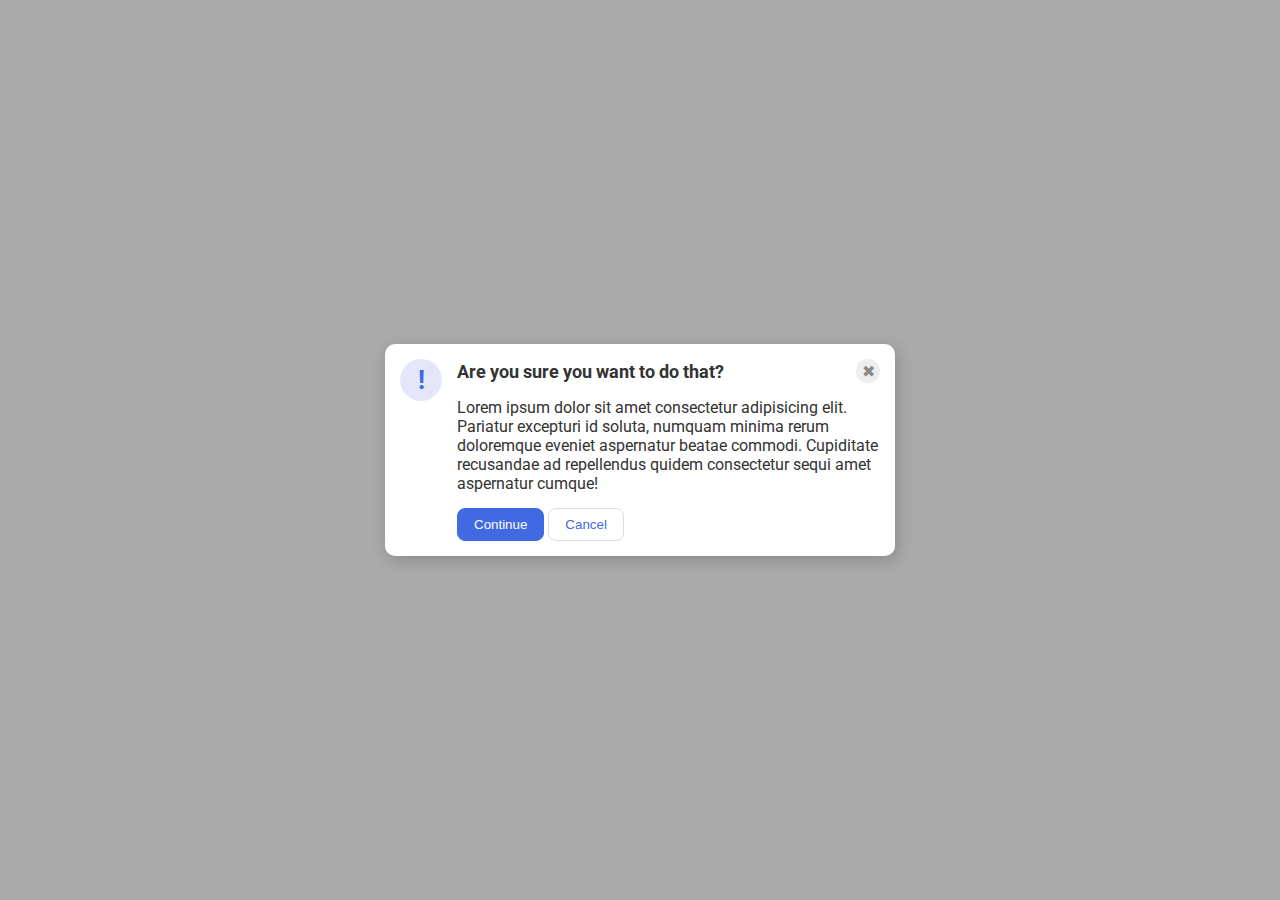
<file: flex/05-flex-modal/index.html>
<!DOCTYPE html>
<html lang="en">
  <head>
    <meta charset="UTF-8">
    <meta http-equiv="X-UA-Compatible" content="IE=edge">
    <meta name="viewport" content="width=device-width, initial-scale=1.0">
    <link rel="stylesheet" href="style.css">
    <title>Modal</title>
  </head>
  <body>
    <div class="modal">
      <div class="icon">!</div>
      <div class="content">
        <div class="header">Are you sure you want to do that?
          <div class="close-button">✖</div>
        </div>
        <div class="text">Lorem ipsum dolor sit amet consectetur adipisicing elit. Pariatur excepturi id soluta, numquam minima rerum doloremque eveniet aspernatur beatae commodi. Cupiditate recusandae ad repellendus quidem consectetur sequi amet aspernatur cumque!</div>
        <div class="buttons">
          <button class="continue">Continue</button>
          <button class="cancel">Cancel</button>
        </div>
      </div>
    </div>
  </body>
</html>
</file>
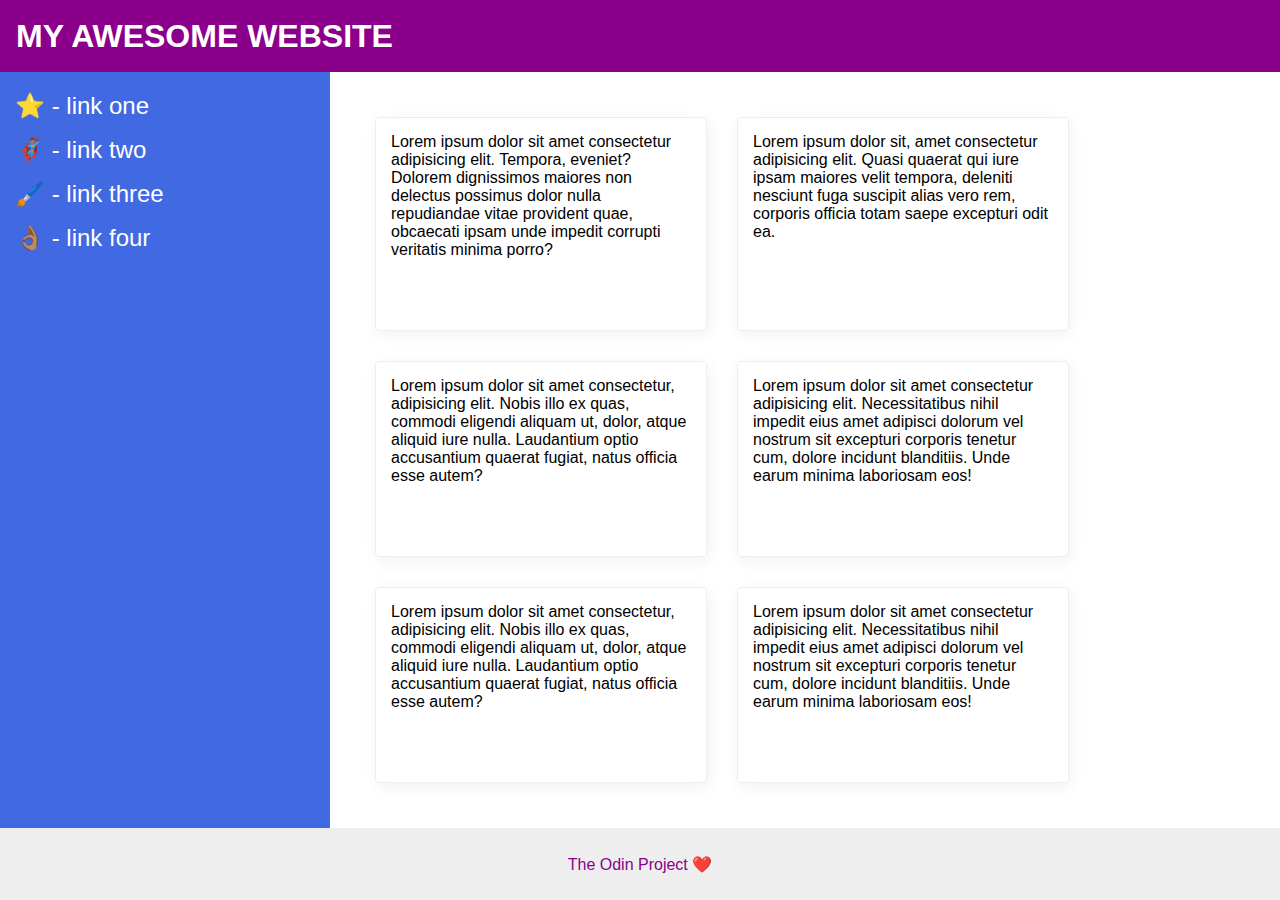
<file: flex/07-flex-layout-2/index.html>
<!DOCTYPE html>
<html lang="en">
  <head>
    <meta charset="UTF-8">
    <meta http-equiv="X-UA-Compatible" content="IE=edge">
    <meta name="viewport" content="width=device-width, initial-scale=1.0">
    <title>The Holy Grail</title>
    <link rel="stylesheet" href="style.css">
  </head>
  <body>
    <div class="header">
      MY AWESOME WEBSITE
    </div>

    <div class="container">
      <div class="sidebar">
        <ul>
          <li><a href="#">⭐ - link one</a></li>
          <li><a href="#">🦸🏽‍♂️ - link two</a></li>
          <li><a href="#">🖌️ - link three</a></li>
          <li><a href="#">👌🏽 - link four</a></li>
        </ul>
      </div>
      <div class="content">
        <div class="card">Lorem ipsum dolor sit amet consectetur adipisicing elit. Tempora, eveniet? Dolorem dignissimos maiores non delectus possimus dolor nulla repudiandae vitae provident quae, obcaecati ipsam unde impedit corrupti veritatis minima porro?</div>
        <div class="card">Lorem ipsum dolor sit, amet consectetur adipisicing elit. Quasi quaerat qui iure ipsam maiores velit tempora, deleniti nesciunt fuga suscipit alias vero rem, corporis officia totam saepe excepturi odit ea.</div>
        <div class="card">Lorem ipsum dolor sit amet consectetur, adipisicing elit. Nobis illo ex quas, commodi eligendi aliquam ut, dolor, atque aliquid iure nulla. Laudantium optio accusantium quaerat fugiat, natus officia esse autem?</div>
        <div class="card">Lorem ipsum dolor sit amet consectetur adipisicing elit. Necessitatibus nihil impedit eius amet adipisci dolorum vel nostrum sit excepturi corporis tenetur cum, dolore incidunt blanditiis. Unde earum minima laboriosam eos!</div>
        <div class="card">Lorem ipsum dolor sit amet consectetur, adipisicing elit. Nobis illo ex quas, commodi eligendi aliquam ut, dolor, atque aliquid iure nulla. Laudantium optio accusantium quaerat fugiat, natus officia esse autem?</div>
        <div class="card">Lorem ipsum dolor sit amet consectetur adipisicing elit. Necessitatibus nihil impedit eius amet adipisci dolorum vel nostrum sit excepturi corporis tenetur cum, dolore incidunt blanditiis. Unde earum minima laboriosam eos!</div>
      </div>
    </div>
    <div class="footer">
      The Odin Project ❤️
    </div>
  </body>
</html>
</file>
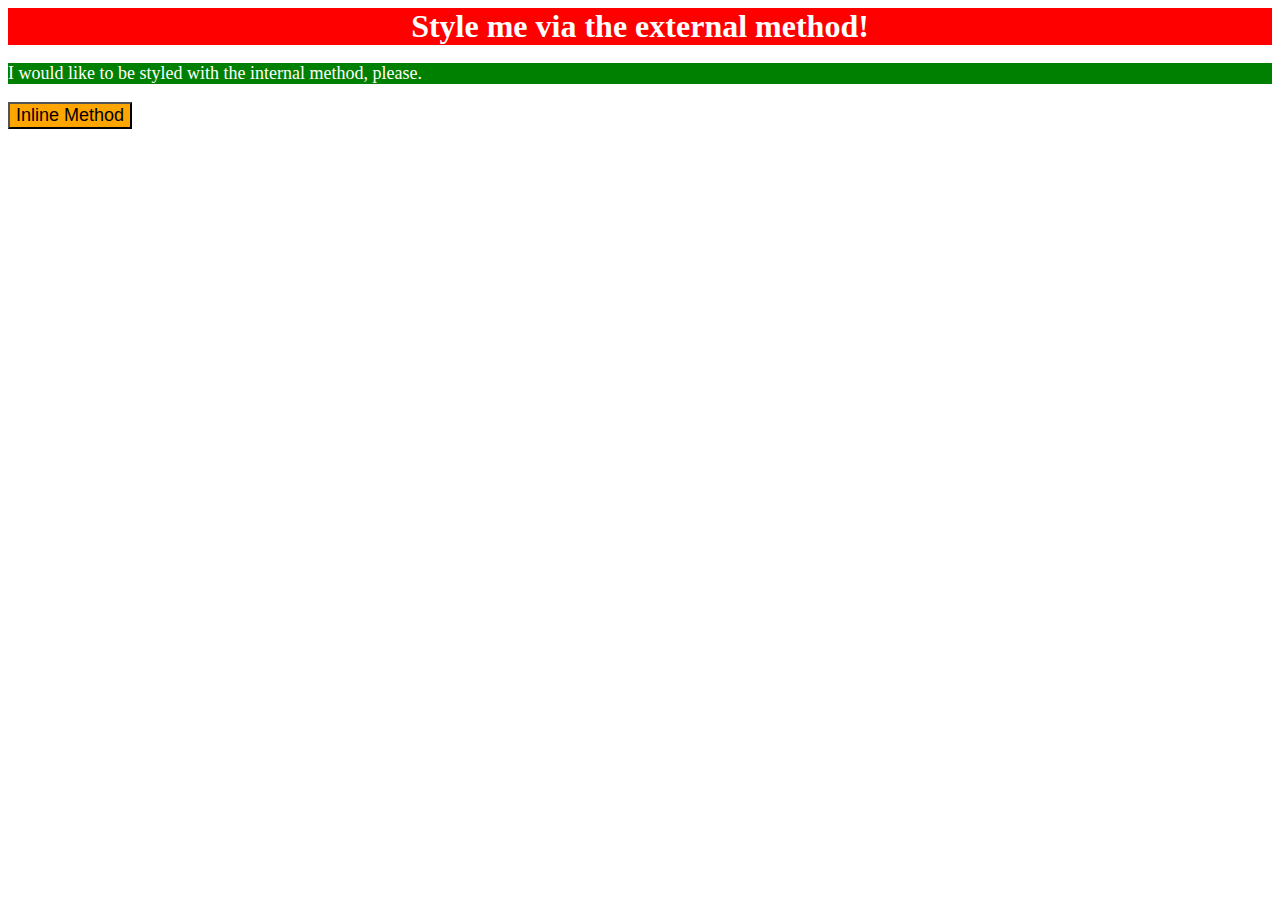
<file: foundations/01-css-methods/index.html>
<!DOCTYPE html>
<html lang="en">
  <head>
    <meta charset="UTF-8">
    <meta http-equiv="X-UA-Compatible" content="IE=edge">
    <meta name="viewport" content="width=device-width, initial-scale=1.0">
    <title>Methods for Adding CSS</title>
    <link rel="stylesheet" href="styles.css">
    <style>
      p {
        color: white;
        background-color: green;
        font-size: 18px;
      }
    </style>
  </head>
  <body>
    <div>Style me via the external method!</div>
    <p>I would like to be styled with the internal method, please.</p>
    <button style="background-color: orange; font-size: 18px;">Inline Method</button>
  </body>
</html>
</file>
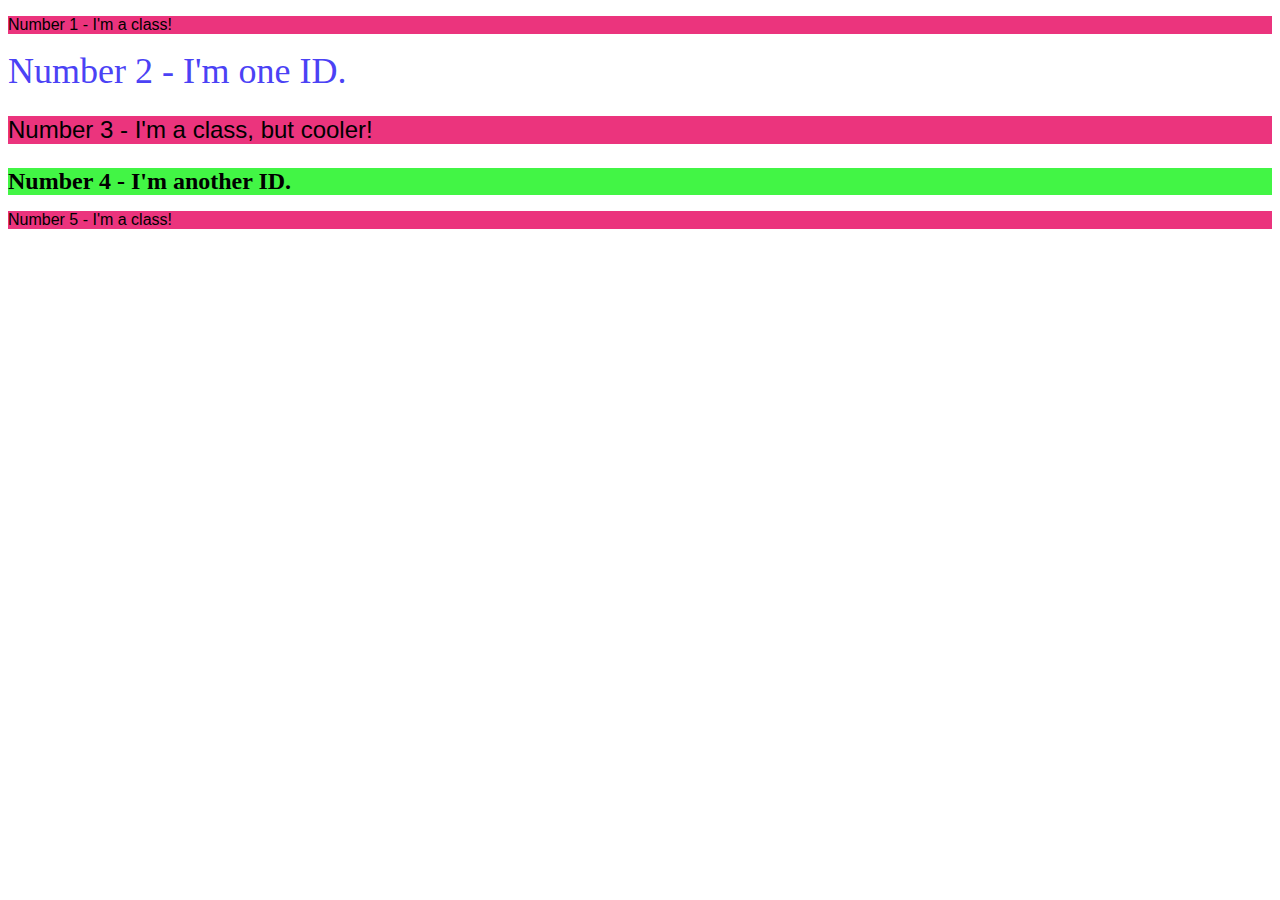
<file: foundations/02-class-id-selectors/index.html>
<!DOCTYPE html>
<html lang="en">
  <head>
    <meta charset="UTF-8">
    <meta http-equiv="X-UA-Compatible" content="IE=edge">
    <meta name="viewport" content="width=device-width, initial-scale=1.0">
    <title>Class and ID Selectors</title>
    <link rel="stylesheet" href="style.css">
  </head>
  <body>
    <p class="odd_nums">Number 1 - I'm a class!</p>
    <div id="num2">Number 2 - I'm one ID.</div>
    <p class="odd_nums font_24">Number 3 - I'm a class, but cooler!</p>
    <div class="font_24" id="num4">Number 4 - I'm another ID.</div>
    <p class="odd_nums">Number 5 - I'm a class!</p>
  </body>
</html>
</file>
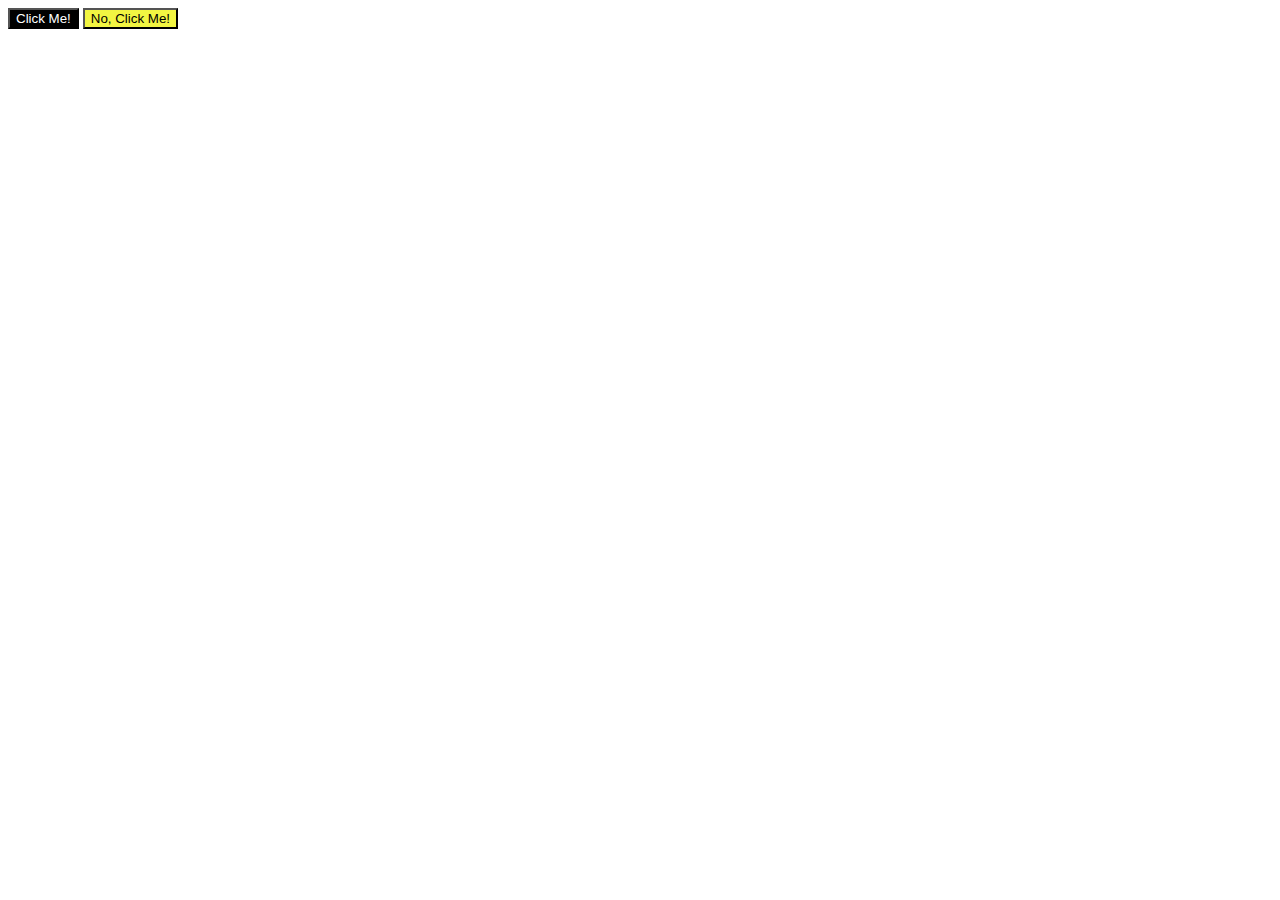
<file: foundations/03-grouping-selectors/index.html>
<!DOCTYPE html>
<html lang="en">
  <head>
    <meta charset="UTF-8">
    <meta http-equiv="X-UA-Compatible" content="IE=edge">
    <meta name="viewport" content="width=device-width, initial-scale=1.0">
    <title>Grouping Selectors</title>
    <link rel="stylesheet" href="style.css">
  </head>
  <body>
    <button class="left">Click Me!</button>
    <button class="right">No, Click Me!</button>
  </body>
</html>
</file>
<file: flex/05-flex-modal/style.css>
@import url('https://fonts.googleapis.com/css2?family=Roboto:wght@400;700&display=swap');

html, body {
  height: 100%;
}

body {
  font-family: Roboto, sans-serif;
  margin: 0;
  background: #aaa;
  color: #333;
  /* I'll give you this one for free lol */
  display: flex;
  align-items: center;
  justify-content: center;
}

.modal {
  background: white;
  width: 480px;
  border-radius: 10px;
  box-shadow: 2px 4px 16px rgba(0,0,0,.2);
  display: flex;
  padding: 15px;
  gap: 15px;
}

.icon {
  color: royalblue;
  font-size: 26px;
  font-weight: 700;
  background: lavender;
  width: 42px;
  height: 42px;
  border-radius: 50%;
  display: flex;
  align-items: center;
  justify-content: center;
  flex-shrink: 0;
}

/*.content {
  display: flex;
  flex-wrap: wrap;
  justify-content: space-between;
  align-items: center;
  margin-bottom: 15px;
}*/

.header {
  font-weight: bold;
  font-size: 18px;
  display: flex;
  justify-content: space-between;
  align-items: center;
  margin-bottom: 15px;
}

.text {
  font-size: 16px;
  margin-bottom: 15px;
}

.close-button {
  background: #eee;
  border-radius: 50%;
  color: #888;
  font-weight: 400;
  font-size: 16px;
  height: 24px;
  width: 24px;
  display: flex;
  align-items: center;
  justify-content: center;
}

button {
  padding: 8px 16px;
  border-radius: 8px;
}

button.continue {
  background: royalblue;
  border: 1px solid royalblue;
  color: white;
}

button.cancel {
  background: white;
  border: 1px solid #ddd;
  color: royalblue;
}
</file>
<file: flex/07-flex-layout-2/style.css>
body {
  font-family: -apple-system, BlinkMacSystemFont, 'Segoe UI', Roboto, Oxygen, Ubuntu, Cantarell, 'Open Sans', 'Helvetica Neue', sans-serif;
  margin: 0;
  min-height: 100vh;
  display: flex;
  flex-direction: column;
}

.header {
  height: 72px;
  background: darkmagenta;
  color: white;
  display: flex;
  align-items: center;
  font-size: 32px;
  font-weight: 900;
  padding: 0px 16px;
}

.footer {
  height: 72px;
  background: #eee;
  color: darkmagenta;
  display: flex;
  justify-content: center;
  align-items: center;
}

.container {
  display: flex;
  flex: 1;
}

.sidebar {
  width: 300px;
  background: royalblue;
  flex: none;
  padding: 20px 15px;
}

.content {
  display: flex;
  flex-wrap: wrap;
  padding: 30px;
}

.card {
  border: 1px solid #eee;
  box-shadow: 2px 4px 16px rgba(0,0,0,.06);
  border-radius: 4px;
  margin: 15px;
  width: 300px;
  padding: 15px;
  flex: initial;
}

ul {
  list-style: none;
  padding: 0px;
  margin: 0px;
}

a {
  text-decoration: none;
  color: white;
  font-size: 24px;
}

li {
  margin-bottom: 16px;
}
</file>
<file: foundations/01-css-methods/styles.css>
div {
  color: white;
  background-color: red;
  font-weight: bold;
  font-size: 32px;
  text-align: center;
}
</file>
<file: foundations/02-class-id-selectors/style.css>
.odd_nums {
    background-color: rgb(235, 52, 125);
    font-family: "Verdana", "DejaVu San", sans-serif;
}

.font_24 {
    font-size: 24px;
}

#num2 {
    color: #4b42f5;
    font-size: 36px;
}

#num4 {
    font-weight: bold;
    background-color: rgb(66, 245, 69);
}
</file>
<file: foundations/03-grouping-selectors/style.css>
.left
.right {
    font-size: 28px;
    font-family: "Helvetica", "Times New Roman", sans-serif;
}

.left {
    background-color: black;
    color: white;
}

.right {
    background-color: rgb(242, 245, 66);
}
</file>
